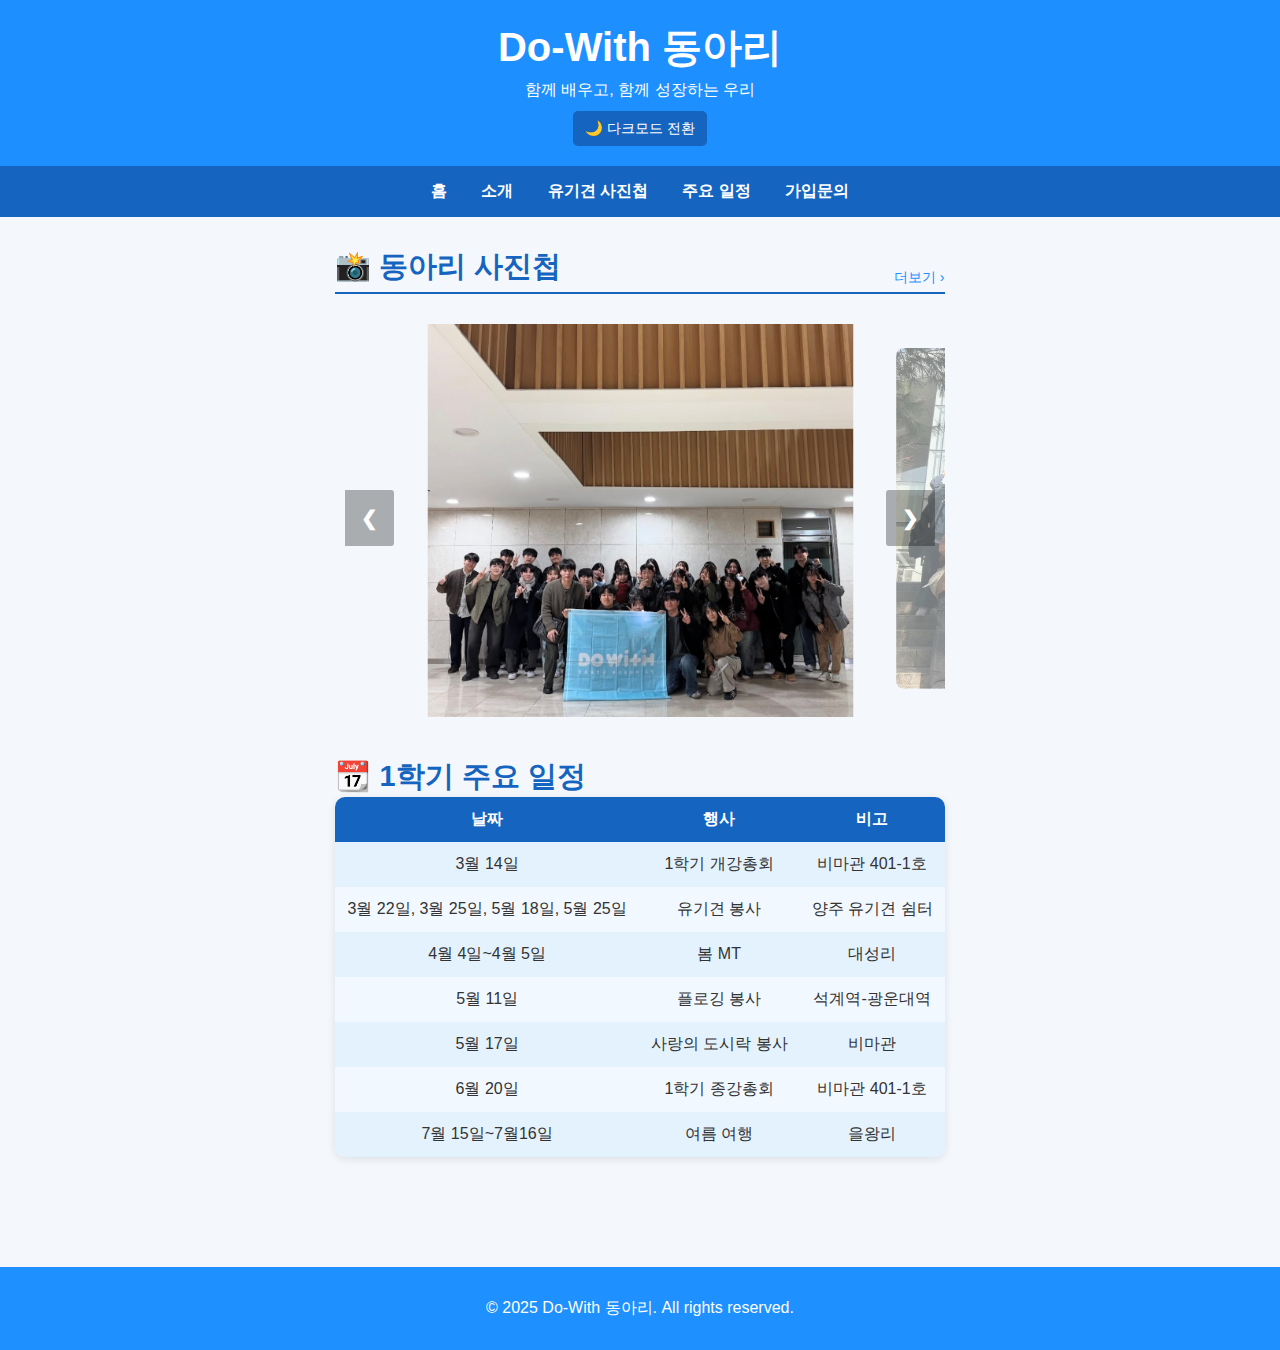
<file: index.html>
<!DOCTYPE html>
<html lang="ko">
<head>
    <meta charset="UTF-8">
    <meta name="viewport" content="width=device-width, initial-scale=1.0">
    <meta name="description" content="광운대학교 봉사동아리 Do-With의 공식 홈페이지입니다. 주요 활동, 사진첩, 가입 문의 등 다양한 정보를 확인하세요.">
    <meta name="keywords" content="두윗, Do-With, 광운대학교, 봉사동아리, 봉사, 동아리, 서울동행">
    <meta name="author" content="Do-With Club">
    <title>Do-With 동아리 홈페이지</title>
    <link rel="icon" href="D.ico" type="image/x-icon">
    <link rel="stylesheet" href="style.css">
</head>
<body>

    <header>
        <h1>Do-With 동아리</h1>
        <p class="subtitle">함께 배우고, 함께 성장하는 우리</p>
        <button onclick="toggleDarkMode()" class="dark-mode-btn">🌙 다크모드 전환</button>
    </header>

    <nav>
        <a href="index.html">홈</a>
        <a href="about.html">소개</a>
        <a href="dog.html">유기견 사진첩</a>
        <a href="schedule.html">주요 일정</a>
        <a href="join.html">가입문의</a>
    </nav>

    
<main>
    <section id="gallery">
        <div class="section-header">
            <h2>📸 동아리 사진첩</h2>
            <a href="photo.html" class="more-link">더보기 &rsaquo;</a>
        </div>
        
        <div class="carousel-container">
            <div class="carousel-track-container">
                <ul class="carousel-track">
                    <li class="carousel-slide">
                        <figure>
                            <a href="https://www.instagram.com/p/DHghIFvyhB_/?img_index=1" target="_blank" rel="noopener noreferrer">
                                <img src="images/photo1.jpg" alt="개강총회">
                            </a>
                            <figcaption>개강총회</figcaption>
                        </figure>
                    </li>
                    <li class="carousel-slide">
                        <figure>
                            <a href="https://www.instagram.com/p/DJFEU2sSHKT/?img_index=1" target="_blank" rel="noopener noreferrer">
                                <img src="images/photo2.jpg" alt="봄 MT">
                            </a>
                            <figcaption>봄 MT</figcaption>
                        </figure>
                    </li>
                    <li class="carousel-slide">
                        <figure>
                            <a href="https://www.instagram.com/p/DKUQBjvyZk0/?img_index=1" target="_blank" rel="noopener noreferrer">
                                <img src="images/photo3.jpg" alt="유기견 봉사">
                            </a>
                            <figcaption>유기견 봉사</figcaption>
                        </figure>
                    </li>
                </ul>
            </div>

            <a class="prev" onclick="plusSlides(-1)">&#10094;</a>
            <a class="next" onclick="plusSlides(1)">&#10095;</a>
        </div>
    </section>
        <section id="schedule-section">
            <h2>📆 1학기 주요 일정</h2>
            <table>
                <thead>
                    <tr>
                        <th>날짜</th>
                        <th>행사</th>
                        <th>비고</th>
                    </tr>
                </thead>
                <tbody>
                    <tr>
                        <td>3월 14일</td>
                        <td>1학기 개강총회</td>
                        <td>비마관 401-1호</td>
                    </tr>
                    <tr>
                        <td>3월 22일, 3월 25일, 5월 18일, 5월 25일</td>
                        <td>유기견 봉사</td>
                        <td>양주 유기견 쉼터</td>
                    </tr>
                    <tr>
                        <td>4월 4일~4월 5일</td>
                        <td>봄 MT</td>
                        <td>대성리</td>
                    </tr>
                    <tr>
                        <td>5월 11일</td>
                        <td>플로깅 봉사</td>
                        <td>석계역-광운대역</td>
                    </tr>
                    <tr>
                        <td>5월 17일</td>
                        <td>사랑의 도시락 봉사</td>
                        <td>비마관</td>
                    </tr>
                    <tr>
                        <td>6월 20일</td>
                        <td>1학기 종강총회</td>
                        <td>비마관 401-1호</td>
                    </tr>
                    <tr>
                        <td>7월 15일~7월16일</td>
                        <td>여름 여행</td>
                        <td>을왕리</td>
                    </tr>
                </tbody>
            </table>
        </section>
    </main>

    <footer>
        <p>&copy; 2025 Do-With 동아리. All rights reserved.</p>
    </footer>

    <script src="script.js"></script>
</body>
</html>
</file>
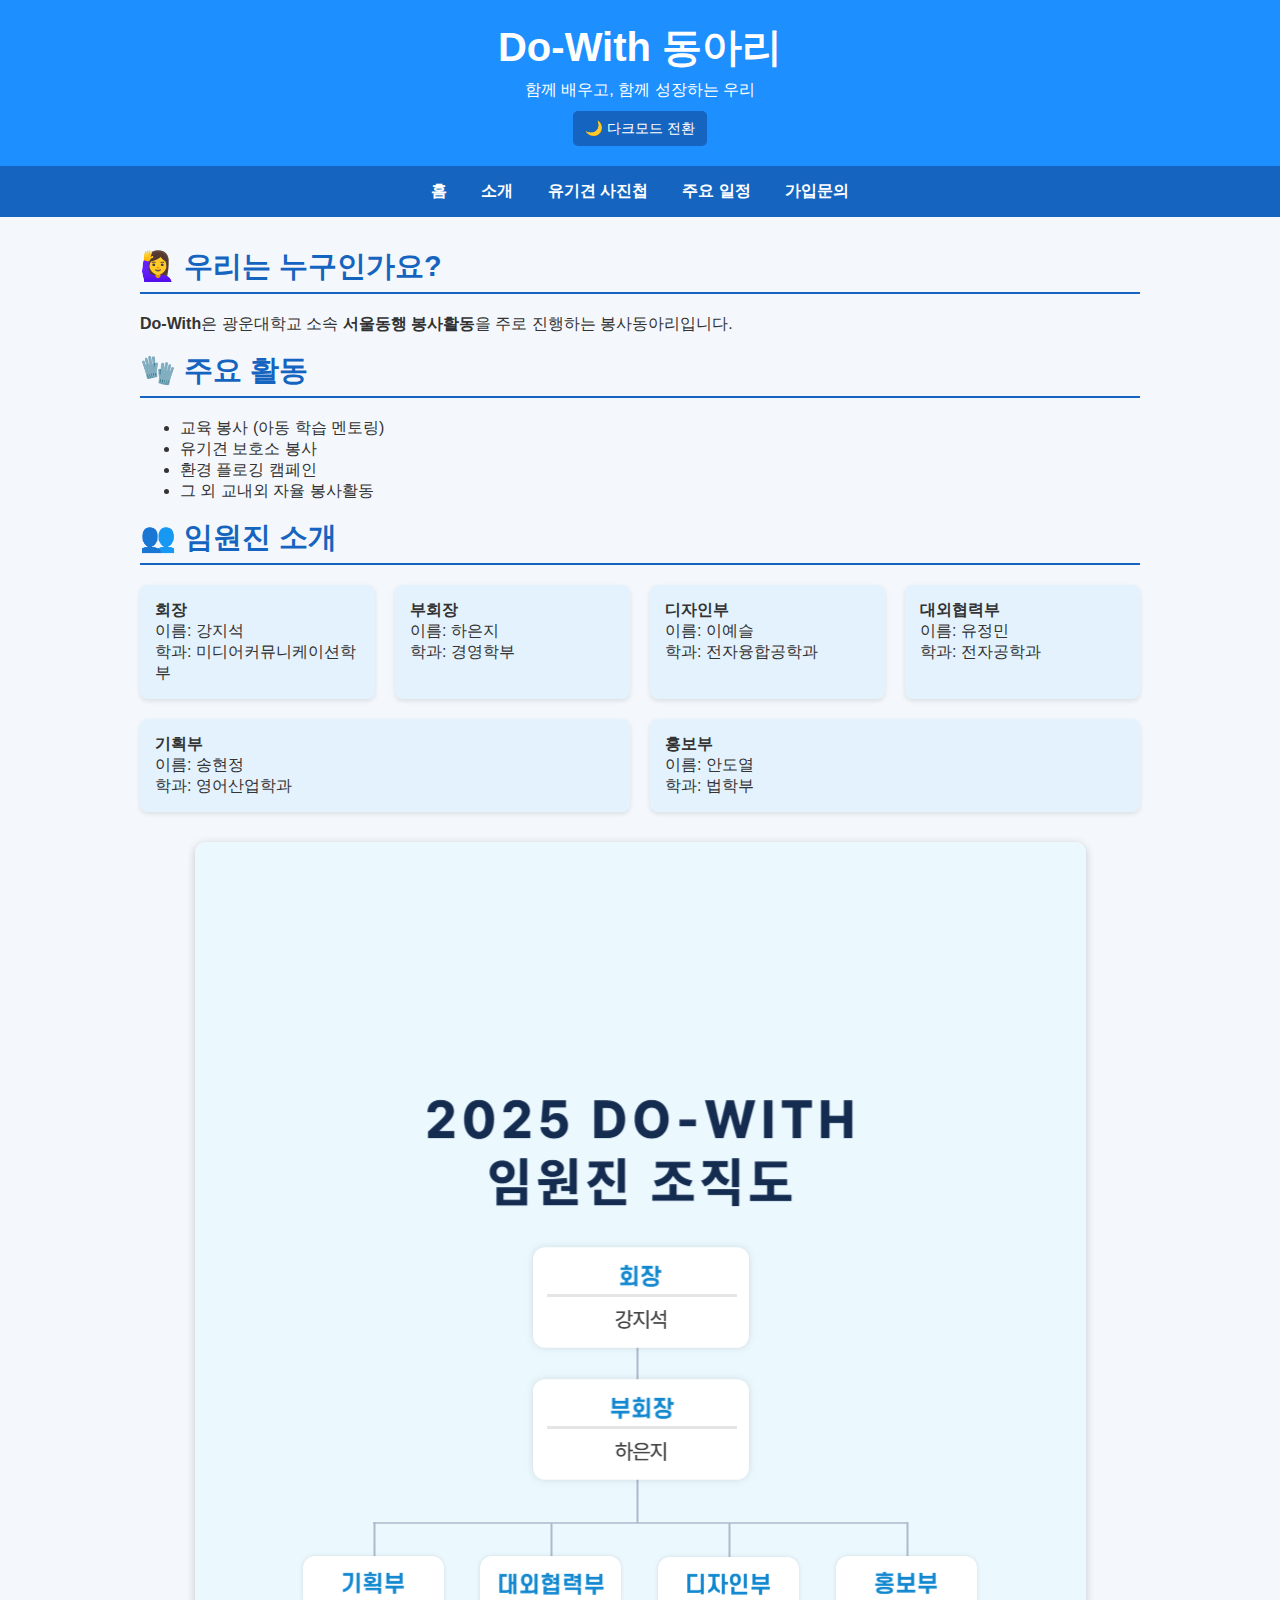
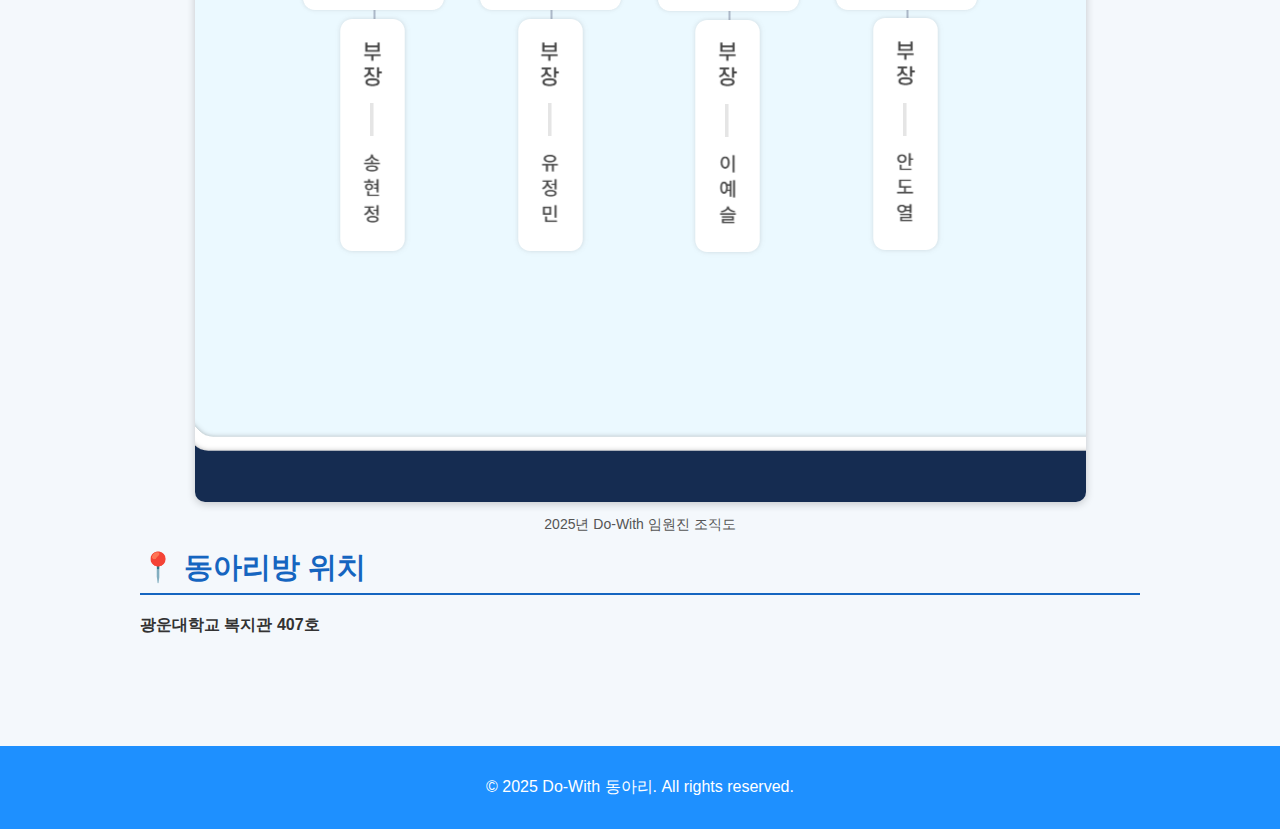
<file: about.html>
<!DOCTYPE html>
<html lang="ko">
<head>
    <meta charset="UTF-8">
    <meta name="viewport" content="width=device-width, initial-scale=1.0">
    <meta name="description" content="광운대학교 봉사동아리 Do-With의 공식 홈페이지입니다. 주요 활동, 사진첩, 가입 문의 등 다양한 정보를 확인하세요.">
    <meta name="keywords" content="두윗, Do-With, 광운대학교, 봉사동아리, 봉사, 동아리, 서울동행">
    <meta name="author" content="Do-With Club">
    <title>Do-With 동아리 소개</title>
    <link rel="icon" href="D.ico" type="image/x-icon">
    <link rel="stylesheet" href="style.css">
</head>
<body>

    <header>
        <h1>Do-With 동아리</h1>
        <p class="subtitle">함께 배우고, 함께 성장하는 우리</p>
        <button onclick="toggleDarkMode()" class="dark-mode-btn">🌙 다크모드 전환</button>
    </header>

    <nav>
        <a href="index.html">홈</a>
        <a href="about.html">소개</a>
        <a href="dog.html">유기견 사진첩</a>
        <a href="schedule.html">주요 일정</a>
        <a href="join.html">가입문의</a>
    </nav>
    
    <main>
        <section>
            <div class="section-header">
                <h2>🙋‍♀️ 우리는 누구인가요?</h2>
            </div>
            <p><strong>Do-With</strong>은 광운대학교 소속 <strong>서울동행 봉사활동</strong>을 주로 진행하는 봉사동아리입니다.</p>

            <div class="section-header">
                <h2>🧤 주요 활동</h2>
            </div>
            <ul>
                <li>교육 봉사 (아동 학습 멘토링)</li>
                <li>유기견 보호소 봉사</li>
                <li>환경 플로깅 캠페인</li>
                <li>그 외 교내외 자율 봉사활동</li>
            </ul>

            <div class="section-header">
                <h2>👥 임원진 소개</h2>
            </div>
            <div class="officers">
                <div class="officer">
                    <strong>회장</strong><br/>
                    이름: 강지석<br/>
                    학과: 미디어커뮤니케이션학부
                </div>
                <div class="officer">
                    <strong>부회장</strong><br/>
                    이름: 하은지<br/>
                    학과: 경영학부
                </div>
                <div class="officer">
                    <strong>디자인부</strong><br/>
                    이름: 이예슬<br/>
                    학과: 전자융합공학과
                </div>
                <div class="officer">
                    <strong>대외협력부</strong><br/>
                    이름: 유정민<br/>
                    학과: 전자공학과
                </div>
                <div class="officer">
                    <strong>기획부</strong><br/>
                    이름: 송현정<br/>
                    학과: 영어산업학과
                </div>
                <div class="officer">
                    <strong>홍보부</strong><br/>
                    이름: 안도열<br/>
                    학과: 법학부
                </div>
            </div>

            <div class="org-chart">
                <img src="images/조직도.png" alt="Do-With 임원진 조직도">
                <p>2025년 Do-With 임원진 조직도</p>
            </div>

            <div class="section-header">
                <h2>📍 동아리방 위치</h2>
            </div>
            <p><strong>광운대학교 복지관 407호</strong></p>
        </section>
    </main>

    <footer>
        <p>&copy; 2025 Do-With 동아리. All rights reserved.</p>
    </footer>

    <script src="script.js"></script>

</body>
</html>
</file>
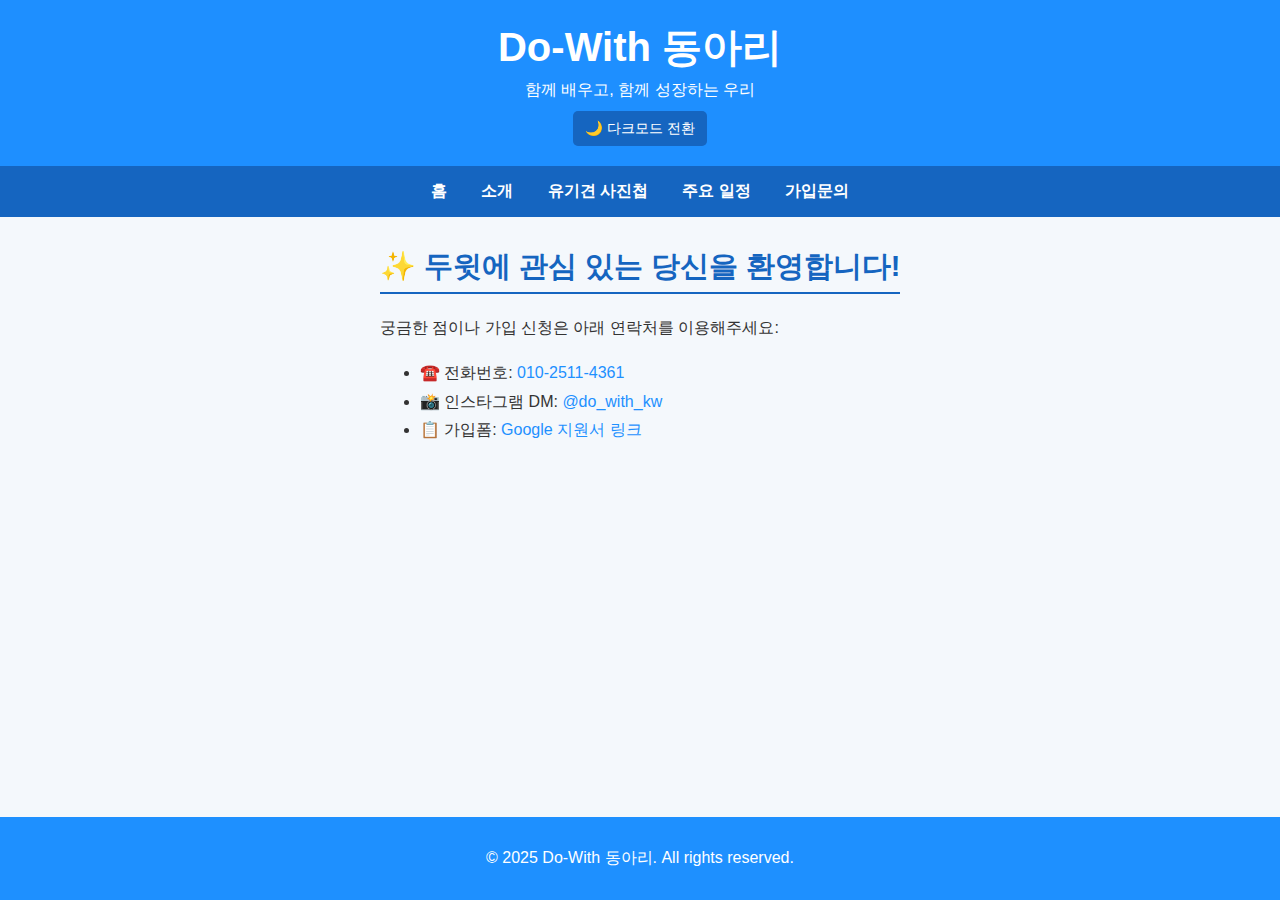
<file: join.html>
<!DOCTYPE html>
<html lang="ko">
<head>
    <meta charset="UTF-8">
    <meta name="viewport" content="width=device-width, initial-scale=1.0">
    <meta name="description" content="광운대학교 봉사동아리 Do-With의 공식 홈페이지입니다. 주요 활동, 사진첩, 가입 문의 등 다양한 정보를 확인하세요.">
    <meta name="keywords" content="두윗, Do-With, 광운대학교, 봉사동아리, 봉사, 동아리, 서울동행">
    <meta name="author" content="Do-With Club">
    <title>가입 문의 - Do-With</title>
    <link rel="icon" href="D.ico" type="image/x-icon">
    <link rel="stylesheet" href="style.css">
</head>
<body>

    <header>
        <h1>Do-With 동아리</h1>
        <p class="subtitle">함께 배우고, 함께 성장하는 우리</p>
        <button onclick="toggleDarkMode()" class="dark-mode-btn">🌙 다크모드 전환</button>
    </header>

    <nav>
        <a href="index.html">홈</a>
        <a href="about.html">소개</a>
        <a href="dog.html">유기견 사진첩</a>
        <a href="schedule.html">주요 일정</a>
        <a href="join.html">가입문의</a>
    </nav>

    <main class="contact-page">
        <section>
            <div class="section-header">
                <h2>✨ 두윗에 관심 있는 당신을 환영합니다!</h2>
            </div>
            <div class="contact">
                <p>궁금한 점이나 가입 신청은 아래 연락처를 이용해주세요:</p>
                <ul>
                    <li>☎️ 전화번호: <a href="">010-2511-4361</a></li>
                    <li>📸 인스타그램 DM: <a href="https://www.instagram.com/do_with_kw/" target="_blank">@do_with_kw</a></li>
                    <li>📋 가입폼: <a href="https://docs.google.com/forms/d/e/1FAIpQLSeZ6kg_rGUeeWlohfY6LY-o7G8r2nzfw5kk6nbsqKVZk_xyaA/viewform" target="_blank">Google 지원서 링크</a></li>
                </ul>
            </div>
        </section>
    </main>

    <footer>
        <p>&copy; 2025 Do-With 동아리. All rights reserved.</p>
    </footer>

    <script src="script.js"></script>

</body>
</html>
</file>
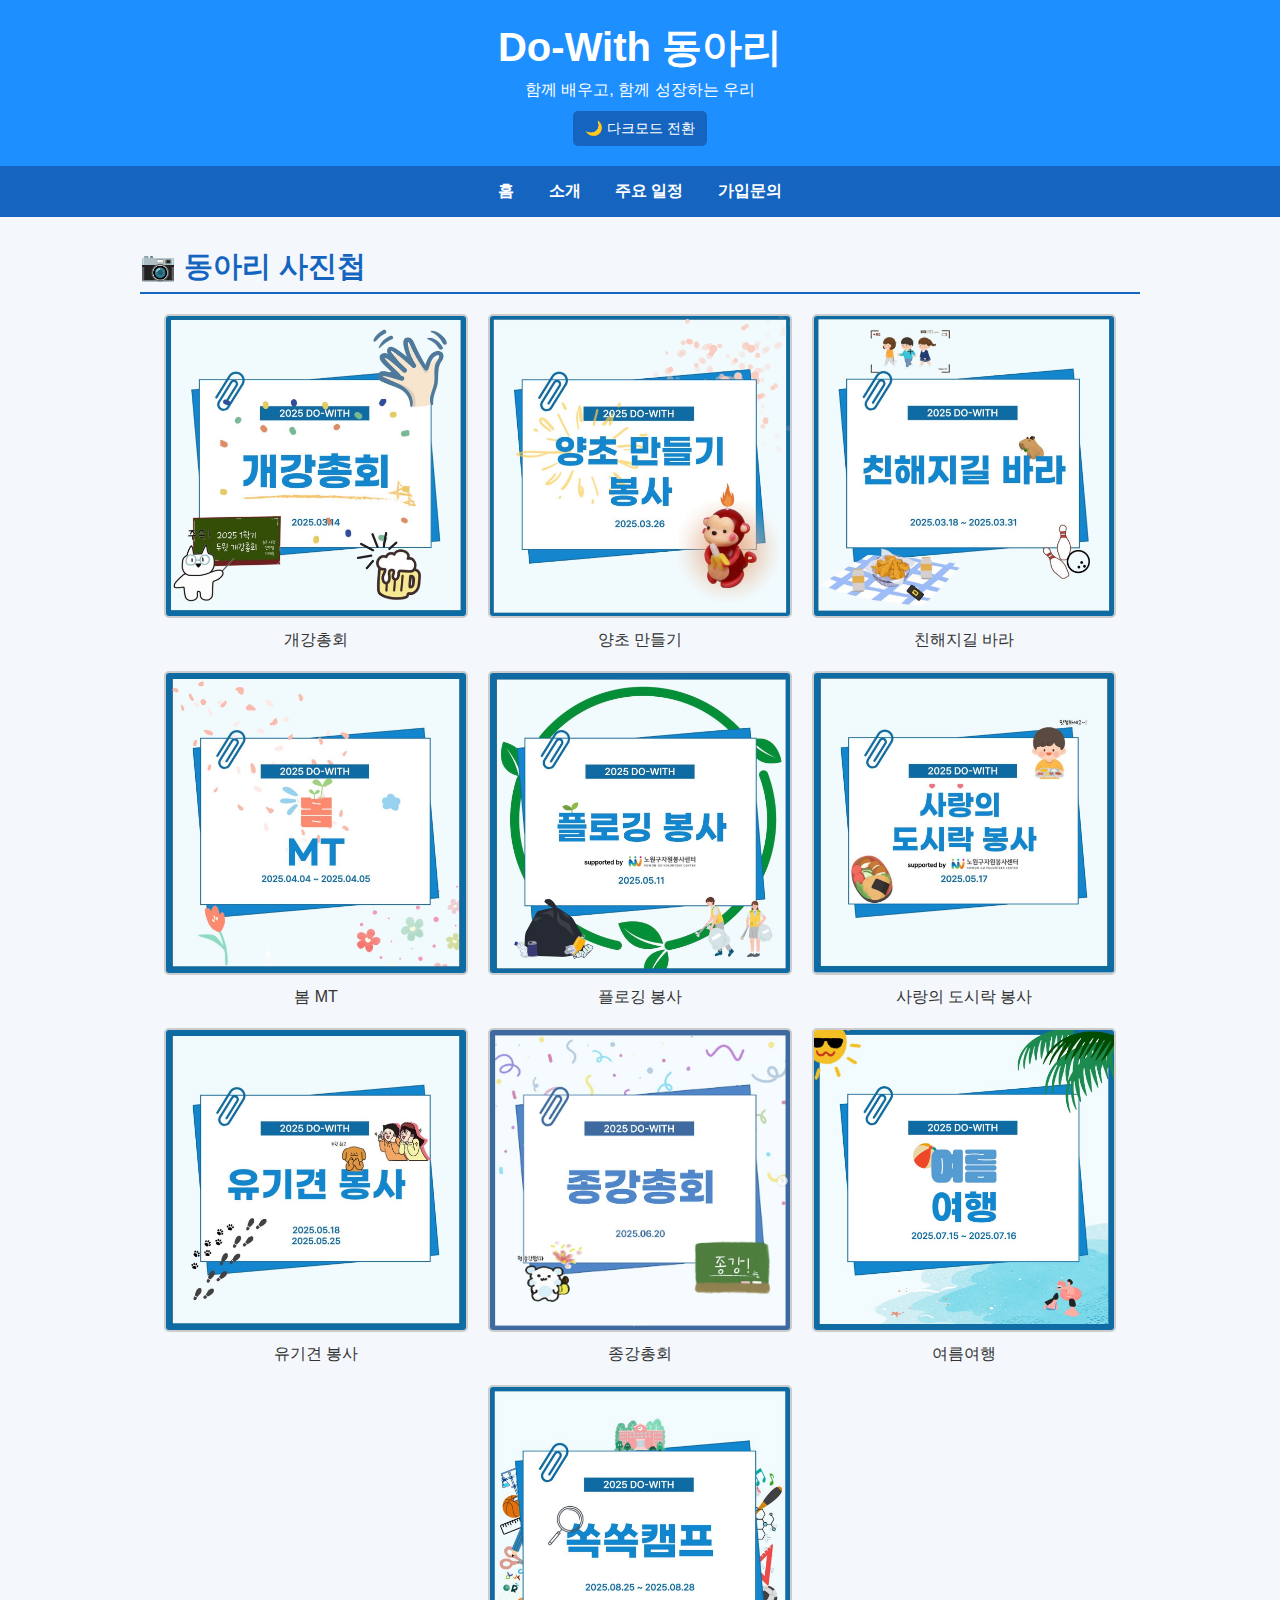
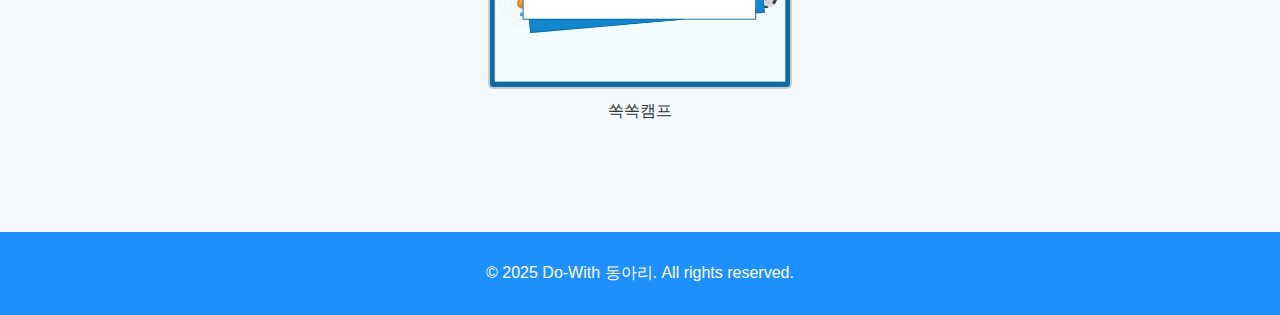
<file: photo.html>
<!DOCTYPE html>
<html lang="ko">
<head>
    <meta charset="UTF-8" />
    <meta name="viewport" content="width=device-width, initial-scale=1.0" />
    <meta name="description" content="광운대학교 봉사동아리 Do-With의 공식 홈페이지입니다. 주요 활동, 사진첩, 가입 문의 등 다양한 정보를 확인하세요.">
    <meta name="keywords" content="두윗, Do-With, 광운대학교, 봉사동아리, 봉사, 동아리, 서울동행">
    <meta name="author" content="Do-With Club">
    <title>Do-With 사진첩</title>
    <link rel="icon" href="D.ico" type="image/x-icon">
    <link rel="stylesheet" href="style.css">
</head>
<body>

    <header>
        <h1>Do-With 동아리</h1>
        <p class="subtitle">함께 배우고, 함께 성장하는 우리</p>
        <button onclick="toggleDarkMode()" class="dark-mode-btn">🌙 다크모드 전환</button>
    </header>

    <nav>
        <a href="index.html">홈</a>
        <a href="about.html">소개</a>
        <a href="schedule.html">주요 일정</a>
        <a href="join.html">가입문의</a>
    </nav>

    <main>
        <section>
            <div class="section-header">
                <h2>📷 동아리 사진첩</h2>
            </div>
            <div class="gallery">
                <figure>
                    <a href="https://www.instagram.com/p/DHghIFvyhB_/?img_index=1" target="_blank" rel="noopener noreferrer">
                        <img src="images/개총.jpg" alt="개강총회">
                    </a>
                    <figcaption>개강총회</figcaption>
                </figure>
                <figure>
                    <a href="https://www.instagram.com/p/DIG8Q_tSrc6/?img_index=1" target="_blank" rel="noopener noreferrer">
                        <img src="images/양초.jpg" alt="양초 만들기">
                    </a>
                    <figcaption>양초 만들기</figcaption>
                </figure>
                <figure>
                    <a href="https://www.instagram.com/p/DIbCasuhwWc/?img_index=1" target="_blank" rel="noopener noreferrer">
                        <img src="images/친바.jpg" alt="친해지길 바라">
                    </a>
                    <figcaption>친해지길 바라</figcaption>
                </figure>
                <figure>
                    <a href="https://www.instagram.com/p/DJFEU2sSHKT/?img_index=1" target="_blank" rel="noopener noreferrer">
                        <img src="images/MT.jpg" alt="봄 MT">
                    </a>
                    <figcaption>봄 MT</figcaption>
                </figure>
                <figure>
                    <a href="https://www.instagram.com/p/DKRXEJBy3rg/?img_index=1" target="_blank" rel="noopener noreferrer">
                        <img src="images/플로깅.jpg" alt="플로깅 봉사">
                    </a>
                    <figcaption>플로깅 봉사</figcaption>
                </figure>
                <figure>
                    <a href="https://www.instagram.com/p/DKRX4riSN_J/?img_index=1" target="_blank" rel="noopener noreferrer">
                        <img src="images/도시락.jpg" alt="사랑의 도시락 봉사">
                    </a>
                    <figcaption>사랑의 도시락 봉사</figcaption>
                </figure>
                <figure>
                    <a href="https://www.instagram.com/p/DKUQBjvyZk0/?img_index=1" target="_blank" rel="noopener noreferrer">
                        <img src="images/유기견.jpg" alt="유기견 봉사">
                    </a>
                    <figcaption>유기견 봉사</figcaption>
                </figure>
                <figure>
                    <a href="https://www.instagram.com/p/DMCHlDESPyv/?img_index=1" target="_blank" rel="noopener noreferrer">
                        <img src="images/종총.png" alt="종강총회">
                    </a>
                    <figcaption>종강총회</figcaption>
                </figure>
                <figure>
                    <a href="https://www.instagram.com/p/DNPjVZbS8gS/?img_index=1" target="_blank" rel="noopener noreferrer">
                        <img src="images/여름여행.jpg" alt="여름여행">
                    </a>
                    <figcaption>여름여행</figcaption>
                </figure>
                <figure>
                    <a href="https://www.instagram.com/p/DOQ0H2QkuVN/?img_index=1" target="_blank" rel="noopener noreferrer">
                        <img src="images/쏙쏙캠프.jpg" alt="쏙쏙캠프">
                    </a>
                    <figcaption>쏙쏙캠프</figcaption>
                </figure>
            </div>
        </section>
    </main>

    <footer>
        <p>&copy; 2025 Do-With 동아리. All rights reserved.</p>
    </footer>

    <script src="script.js"></script>
</body>
</html>
</file>
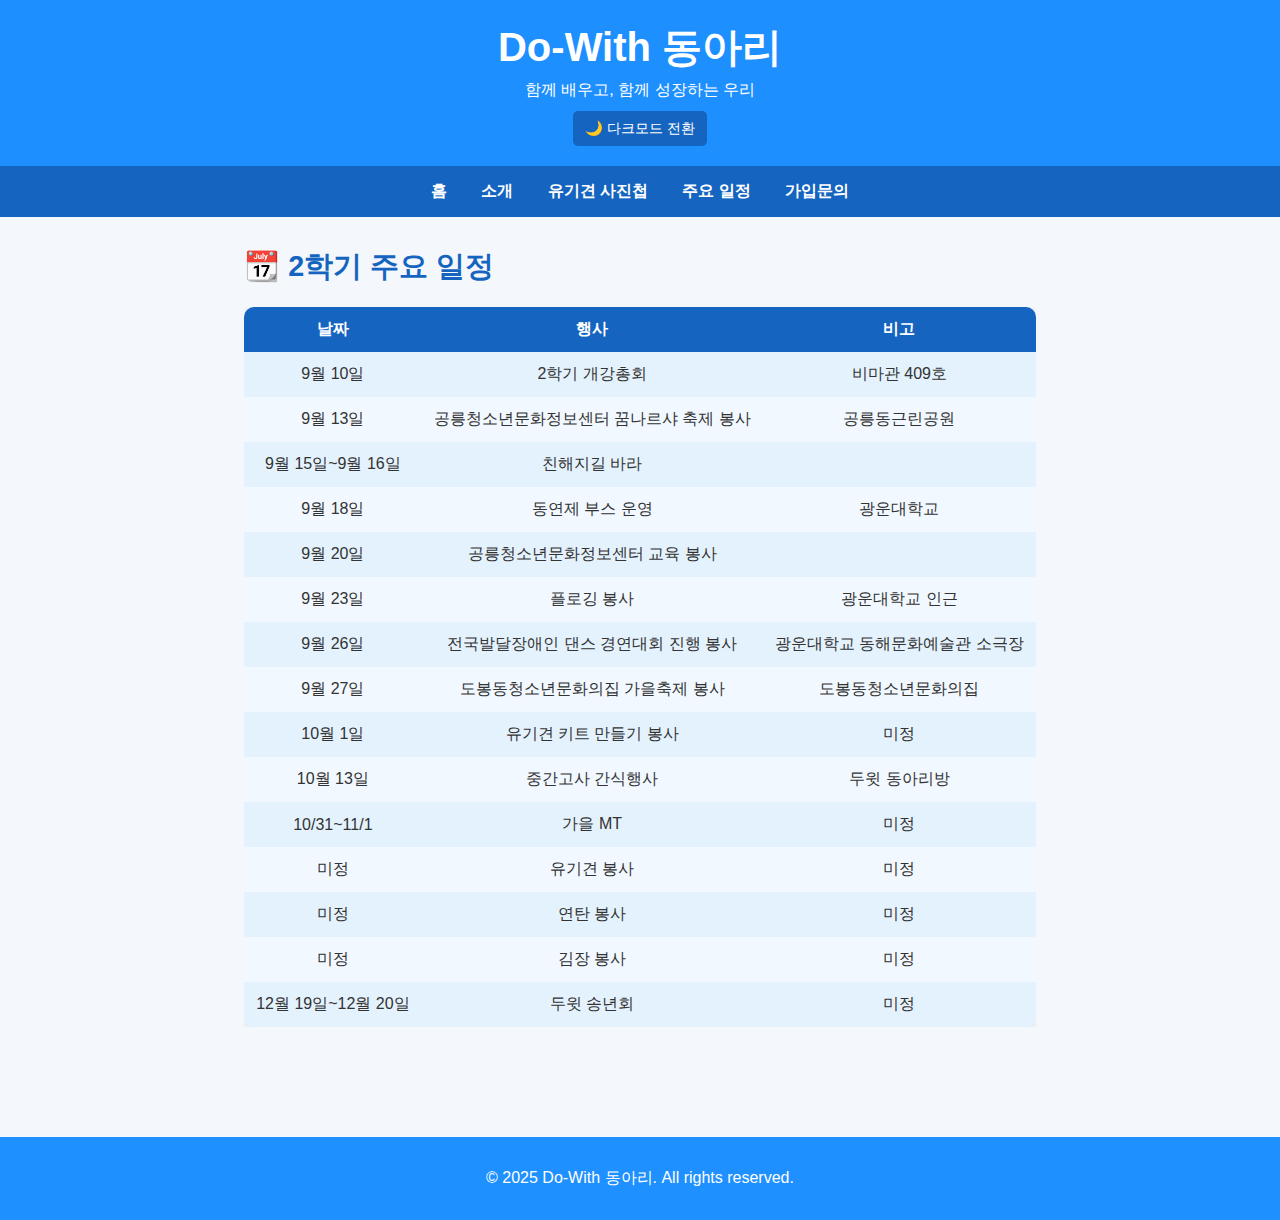
<file: schedule.html>
<!DOCTYPE html>
<html lang="ko">
<head>
    <meta charset="UTF-8">
    <meta name="viewport" content="width=device-width, initial-scale=1.0">
    <meta name="description" content="광운대학교 봉사동아리 Do-With의 공식 홈페이지입니다. 주요 활동, 사진첩, 가입 문의 등 다양한 정보를 확인하세요.">
    <meta name="keywords" content="두윗, Do-With, 광운대학교, 봉사동아리, 봉사, 동아리, 서울동행">
    <meta name="author" content="Do-With Club">
    <title>Do-With 동아리 2학기 일정</title>
    <link rel="icon" href="D.ico" type="image/x-icon">
    <link rel="stylesheet" href="style.css">
</head>
<body>

    <header>
        <h1>Do-With 동아리</h1>
        <p class="subtitle">함께 배우고, 함께 성장하는 우리</p>
        <button onclick="toggleDarkMode()" class="dark-mode-btn">🌙 다크모드 전환</button>
    </header>

    <nav>
        <a href="index.html">홈</a>
        <a href="about.html">소개</a>
        <a href="dog.html">유기견 사진첩</a>
        <a href="schedule.html">주요 일정</a>
        <a href="join.html">가입문의</a>
    </nav>
    
    <main>
        <section id="schedule-section">
            <h2>📆 2학기 주요 일정</h2>
            <div class="table-container">
            <table>
                <thead>
                    <tr>
                        <th>날짜</th>
                        <th>행사</th>
                        <th>비고</th>
                    </tr>
                </thead>
                <tbody>
                    <tr>
                        <td>9월 10일</td>
                        <td>2학기 개강총회</td>
                        <td>비마관 409호</td>
                    </tr>
                    <tr>
                        <td>9월 13일</td>
                        <td>공릉청소년문화정보센터 꿈나르샤 축제 봉사</td>
                        <td>공릉동근린공원</td>
                    </tr>
                    <tr>
                        <td>9월 15일~9월 16일</td>
                        <td>친해지길 바라</td>
                        <td></td>
                    </tr>
                    <tr>
                        <td>9월 18일</td>
                        <td>동연제 부스 운영</td>
                        <td>광운대학교</td>
                    </tr>
                    <tr>
                        <td>9월 20일</td>
                        <td>공릉청소년문화정보센터 교육 봉사</td>
                        <td></td>
                    </tr>
                    <tr>
                        <td>9월 23일</td>
                        <td>플로깅 봉사</td>
                        <td>광운대학교 인근</td>
                    </tr>
                    <tr>
                        <td>9월 26일</td>
                        <td>전국발달장애인 댄스 경연대회 진행 봉사</td>
                        <td>광운대학교 동해문화예술관 소극장</td>
                    </tr>
                    <tr>
                        <td>9월 27일</td>
                        <td>도봉동청소년문화의집 가을축제 봉사</td>
                        <td>도봉동청소년문화의집</td>
                    </tr>
                    <tr>
                        <td>10월 1일</td>
                        <td>유기견 키트 만들기 봉사</td>
                        <td>미정</td>
                    </tr>
                    <tr>
                        <td>10월 13일</td>
                        <td>중간고사 간식행사</td>
                        <td>두윗 동아리방</td>
                    </tr>
                    <tr>
                        <td>10/31~11/1</td>
                        <td>가을 MT</td>
                        <td>미정</td>
                    </tr>
                    <tr>
                        <td>미정</td>
                        <td>유기견 봉사</td>
                        <td>미정</td>
                    </tr>
                    <tr>
                        <td>미정</td>
                        <td>연탄 봉사</td>
                        <td>미정</td>
                    </tr>
                    <tr>
                        <td>미정</td>
                        <td>김장 봉사</td>
                        <td>미정</td>
                    </tr>
                    <tr>
                        <td>12월 19일~12월 20일</td>
                        <td>두윗 송년회</td>
                        <td>미정</td>
                    </tr>
                </tbody>
            </table>
            </div>
        </section>
    </main>

    <footer>
        <p>&copy; 2025 Do-With 동아리. All rights reserved.</p>
    </footer>

    <script src="script.js"></script>
</body>
</html>
</file>
<file: style.css>
/* 기본 스타일 */
body {
    font-family: Arial, sans-serif;
    margin: 0;
    background-color: #f4f8fc;
    color: #333;
    transition: background-color 0.3s ease, color 0.3s ease;
}

main {
    padding: 30px 20px;
    max-width: 1000px;
    margin: 0 auto;
}

a {
    color: #1e90ff;
    text-decoration: none;
}

a:hover {
    color: #1565c0;
    text-decoration: underline;
}

/* 헤더 & 네비게이션 */
header {
    background-color: #1e8fff;
    color: white;
    padding: 20px;
    text-align: center;
}

header h1 {
    font-size: 2.5rem;
    margin: 0;
    word-break: keep-all; /* 단어가 줄바꿈되지 않도록 방지 */
}

.subtitle {
    margin: 5px 0 0;
    font-size: 1rem;
}

.dark-mode-btn {
    margin-top: 10px;
    padding: 8px 12px;
    border: none;
    border-radius: 5px;
    background-color: #1565c0;
    color: white;
    cursor: pointer;
    font-size: 0.9rem;
    transition: background-color 0.3s ease;
}

.dark-mode-btn:hover {
    background-color: #1e90ff;
}

nav {
    background-color: #1565c0;
    padding: 10px;
    text-align: center;
    overflow-x: auto; /* 가로 스크롤 가능하게 */
    white-space: nowrap; /* 네비게이션 메뉴가 한 줄로 표시되게 */
}

nav a {
    color: white;
    margin: 0 15px;
    text-decoration: none;
    font-weight: bold;
    display: inline-block;
    padding: 5px 0;
    transition: color 0.3s ease;
}

nav a:hover {
    color: #ffffffa2;
}

/* 섹션 & 제목 */
section {
    margin-bottom: 40px;
}

.section-header {
    display: flex;
    justify-content: space-between;
    align-items: flex-end;
    border-bottom: 2px solid #1565c0;
    padding-bottom: 5px;
    margin-bottom: 20px;
}

h2 {
    color: #1565c0;
    margin: 0;
    font-size: 1.8rem;
}

.more-link {
    font-size: 0.9rem;
    color: #1e90ff;
    text-decoration: none;
    transition: color 0.3s ease, text-decoration 0.3s ease;
}

.more-link:hover {
    text-decoration: underline;
    color: red;
}

/* 갤러리 */
.gallery {
    display: flex;
    flex-wrap: wrap;
    gap: 20px;
    justify-content: center;
}

.gallery figure {
    margin: 0;
    text-align: center;
}

.gallery img {
    width: 300px;
    height: 300px;
    object-fit: cover;
    border: 2px solid #ccc;
    border-radius: 5px;
    transition: transform 0.3s ease;
}

.gallery img:hover {
    transform: scale(1.05);
    cursor: pointer;
}

.gallery figcaption {
    margin-top: 8px;
    font-size: 1rem;
    color: #333;
}

/* 일정 테이블 */
table {
    width: 100%;
    border-collapse: collapse;
    text-align: center;
    border-radius: 10px;
    overflow: hidden;
    box-shadow: 0 2px 8px rgba(0, 0, 0, 0.1);
    font-size: 1rem;
}

thead {
    background-color: #1565c0;
    color: white;
}

th, td {
    padding: 12px;
    word-break: keep-all;
}

tbody tr:nth-child(odd) {
    background-color: #e3f2fd;
}

tbody tr:nth-child(even) {
    background-color: #f1f8ff;
}

tbody tr:hover {
    background-color: #bbdefb;
    transition: background-color 0.2s ease;
}

/* 푸터 */
footer {
    text-align: center;
    padding: 15px;
    background-color: #1e90ff;
    color: white;
    margin-top: 40px;
}

/* 다크 모드 */
body.dark-mode {
    background-color: #121212;
    color: #eeeeee;
}

body.dark-mode header,
body.dark-mode footer {
    background-color: #333;
    color: #eee;
}

body.dark-mode nav {
    background-color: #222;
}

body.dark-mode h2 {
    color: #bbdefb;
    border-bottom: 2px solid #bbdefb;
}

body.dark-mode nav a {
    color: #ccc;
}

body.dark-mode nav a:hover {
    color: #ffffff;
}

body.dark-mode .gallery img {
    border-color: #555;
}

body.dark-mode .gallery figcaption {
    color: #ccc;
}

body.dark-mode .more-link {
    color: #aaa;
}

body.dark-mode thead {
    background-color: #3a3a3a;
}

body.dark-mode tbody tr:nth-child(odd) {
    background-color: #2a2a2a;
}

body.dark-mode tbody tr:nth-child(even) {
    background-color: #222222;
}

body.dark-mode tbody tr:hover {
    background-color: #4a4a4a;
}
body.dark-mode .carousel-slide figcaption {
    background-color: #333; /* 다크 모드 캡션 배경색 */
    color: #eee;
}


/* 모바일 최적화 (768px 이하) */
@media screen and (max-width: 768px) {
    h1 {
        font-size: 2rem; /* 헤더 제목 크기 조정 */
    }

    nav {
        padding: 10px 5px;
    }
    
    nav a {
        margin: 0 10px;
    }

    h2 {
        font-size: 1.5rem; /* 섹션 제목 크기 조정 */
    }

    .gallery img {
        width: 100%;
        height: auto;
    }

    .gallery {
        gap: 15px;
    }

    th, td {
        padding: 10px;
    }
    .carousel-slide {
        width: 80%; /* 모바일에서 슬라이드 너비를 80%로 조정 */
    }

    .carousel-slide.prev-slide,
    .carousel-slide.next-slide {
        transform: scale(0.6); /* 옆에 있는 슬라이드를 더 작게 만들어 공간 확보 */
    }
}
/* about.html 전용 스타일 */
.officers {
    display: flex;
    flex-wrap: wrap;
    gap: 20px;
    margin-top: 20px;
}
.officer {
    flex: 1 1 200px;
    padding: 15px;
    background-color: #e3f2fd;
    border-radius: 8px;
    box-shadow: 0 2px 5px rgba(0,0,0,0.1);
    transition: transform 0.3s ease;
}

.officer:hover {
    transform: translateY(-5px);
}

.org-chart {
    text-align: center;
    margin-top: 30px;
}
.org-chart img {
    max-width: 100%;
    height: auto;
    border-radius: 10px;
    box-shadow: 0 2px 8px rgba(0, 0, 0, 0.2);
}
.org-chart p {
    margin-top: 10px;
    font-size: 14px;
    color: #555;
}

/* 다크 모드에 대한 추가 스타일 */
body.dark-mode .officer {
    background-color: #2a2a2a;
    color: #eee;
}

body.dark-mode .org-chart p {
    color: #ccc;
}

/* 모바일 최적화 (768px 이하) */
@media screen and (max-width: 768px) {
    .officer {
        flex: 1 1 100%; /* 모바일에서 한 줄에 하나씩 보이도록 설정 */
    }
}
/* 푸터 하단 고정 */
body {
    display: flex;
    flex-direction: column;
    min-height: 100vh;
}

main {
    flex: 1;
}

/* join.html 전용 스타일 */
.contact-page .contact {
    margin-top: 20px;
    line-height: 1.8;
}

body.dark-mode .contact-page .contact a {
    color: #aaa;
}
/* 반응형 테이블 */
.table-container {
    overflow-x: auto; /* 내용이 넘치면 가로 스크롤바 생성 */
    margin-top: 20px;
}
/* 캐러셀 컨테이너 */
.carousel-container {
    position: relative;
    width: 100%;
    max-width: 800px;
    margin: 30px auto;
    padding-bottom: calc(56.25% + 50px); /* 캡션 높이를 고려하여 픽셀 값 조정 */
    overflow: hidden;
}

/* 캐러셀 트랙을 Flexbox로 설정 */
.carousel-track {
    list-style: none;
    padding: 0;
    margin: 0;
    position: absolute;
    top: 0;
    left: 0;
    width: 100%;
    height: 100%;
    display: flex;
    justify-content: center;
    align-items: center;
    transition: transform 0.5s ease-in-out;
}

/* 개별 캐러셀 슬라이드 */
.carousel-slide {
    flex-shrink: 0;
    width: 70%;
    /* height: 100%;  높이 설정을 제거합니다. */
    opacity: 0.5;
    transition: opacity 0.5s ease-in-out, transform 0.5s ease-in-out;
    display: flex; /* figcaption을 위해 Flexbox를 사용 */
    flex-direction: column; /* 세로 방향으로 정렬 */
    justify-content: center; /* 이미지와 설명을 세로 중앙에 배치 */
    align-items: center; /* 가로 중앙 정렬 */
}

.carousel-slide figure {
    width: 100%;
    /* height: 100%;  높이 설정을 제거합니다. */
    margin: 0;
    border-radius: 10px;
    display: flex; /* 이미지를 figcaption과 분리 */
    flex-direction: column;
    justify-content: center;
    align-items: center;
    flex-grow: 1; /* 이미지 영역이 최대한 확장되도록 */
}

.carousel-slide img {
    width: 100%;
    height: 100%; /* figure의 높이에 맞춤 */
    object-fit: contain;
    border-radius: 10px;
}

.carousel-slide figcaption {
    display: none; /* 이 줄을 추가해서 캡션을 숨깁니다. */
}
/* 현재 슬라이드 스타일 */
.carousel-slide.current-slide {
    opacity: 1;
    transform: scale(1);
    z-index: 2;
}

.carousel-slide.current-slide figcaption {
    opacity: 1;
}

/* 이전/다음 슬라이드 스타일 */
.carousel-slide.prev-slide {
    opacity: 0.5;
    transform: scale(0.8);
    z-index: 1;
}

.carousel-slide.next-slide {
    opacity: 0.5;
    transform: scale(0.8);
    z-index: 1;
}

/* 이전/다음 화살표 버튼 (기존 스타일과 거의 동일) */
.carousel-container .prev, .carousel-container .next {
    cursor: pointer;
    position: absolute;
    top: 50%;
    width: auto;
    padding: 16px;
    margin-top: -30px;
    color: white;
    font-weight: bold;
    font-size: 20px;
    transition: 0.6s ease;
    border-radius: 0 3px 3px 0;
    user-select: none;
    background-color: rgba(0, 0, 0, 0.3);
    z-index: 3; /* 버튼이 가장 위에 오도록 */
}

.carousel-container .prev {
    left: 10px;
}

.carousel-container .next {
    right: 10px;
    border-radius: 3px 0 0 3px;
}

.carousel-container .prev:hover, .carousel-container .next:hover {
    background-color:rgba(0, 0, 0, 0.8);
}
</file>
